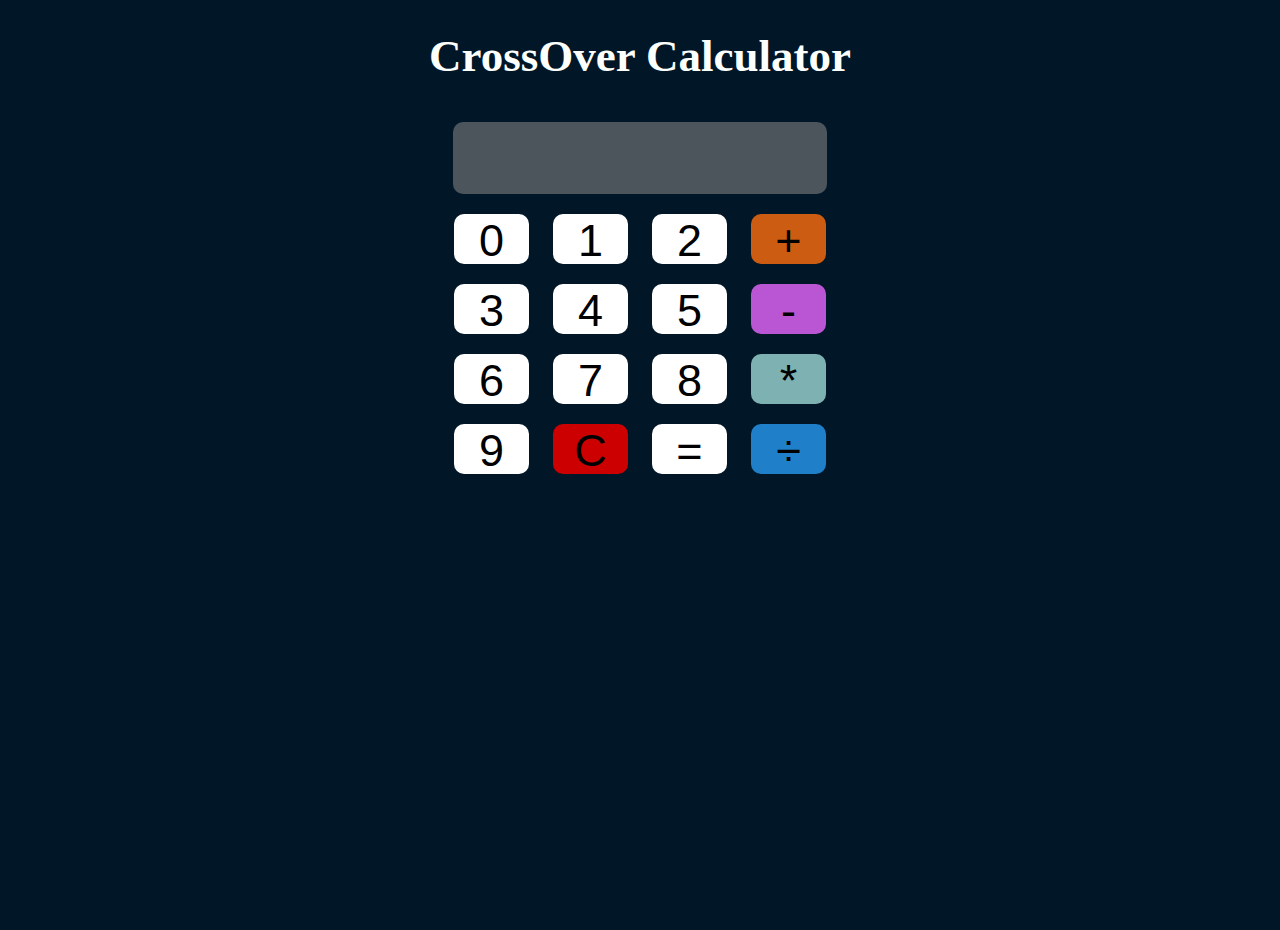
<file: calculator.html>
<!DOCTYPE html>
<html lang="en">
<head>
    <meta charset="UTF-8">
    <meta name="viewport" content="width=device-width, initial-scale=1.0">
    <title>CrossOver Calculator</title>
    <link rel="stylesheet" href="calculator.css".css">
</head>
<body>
    <h1>CrossOver Calculator</h1>
    <form action="" name="clc">
        <input type="text" name="display" style="width: 370px; height: 70px; background-color: #4c555c;color: white;"><br>
        <input class="btn" type="button" value="0" onclick="clc.display.value += '0'">
        <input class="btn" type="button" value="1" onclick="clc.display.value += '1'">
        <input class="btn" type="button" value="2" onclick="clc.display.value += '2'">
        <input class="btn" type="button" value="+" onclick="clc.display.value += '+'" style=" background-color: #cc5c11;"><br>
        <input class="btn" type="button" value="3" onclick="clc.display.value += '3'">
        <input class="btn" type="button" value="4" onclick="clc.display.value += '4'">
        <input class="btn" type="button" value="5" onclick="clc.display.value += '5'">
        <input class="btn" type="button" value="-" onclick="clc.display.value += '-'" style="background-color: #ba55d3;"><br>
        <input class="btn" type="button" value="6" onclick="clc.display.value += '6'">
        <input class="btn" type="button" value="7" onclick="clc.display.value += '7'">
        <input class="btn" type="button" value="8" onclick="clc.display.value += '8'">
        <input class="btn" type="button" value="*" onclick="clc.display.value += '*'" style="background-color: #7db1b2;"><br>
        <input class="btn" type="button" value="9" onclick="clc.display.value += '9'">
        <input class="btn" type="button" value="C" onclick="clc.display.value =''" style="background-color:#cc0000;">
        <input class="btn" type="button" value="=" onclick="clc.display.value =eval(clc.display.value)">
        <input class="btn" type="button" value="&#247;" onclick="clc.display.value += '/'" style="background-color: #1f80c9;">

    </form>
</body>
</html>
</file>
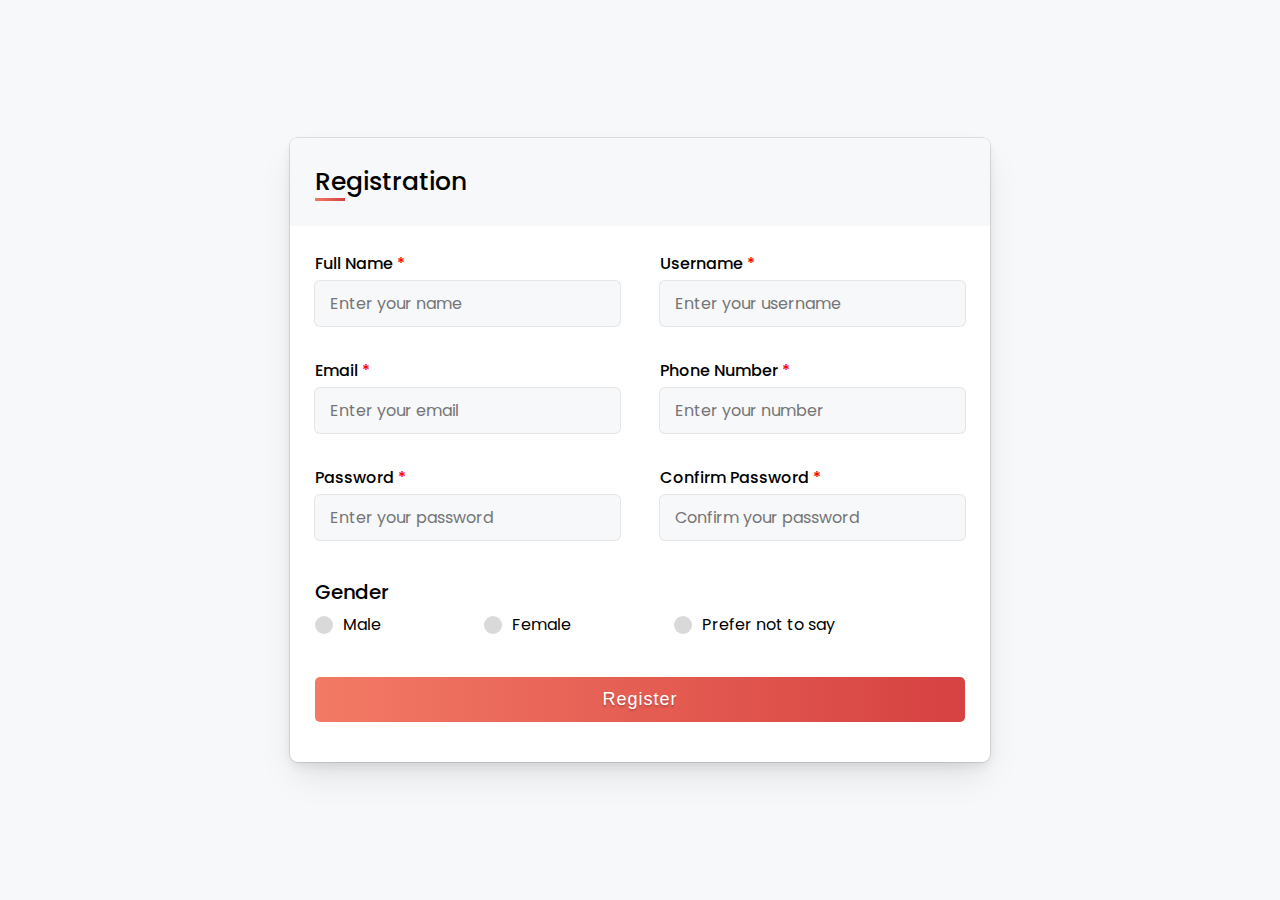
<file: FORM.HTML>
<!DOCTYPE html>
<html lang="en">
    <head>
        <meta charset="UTF-8">
        <meta http-equiv="X-UA-compatible" content="IE=edge">
        <meta name="viewport" content="width=device-width,initials-scale=1.0">
        <title>
            Registration Form
        </title>
        <link rel="stylesheet" href="styleee.css">
    </head>
<body>












<div class="container">
    <div class="title">
        <p>Registration</p>
    </div>

    <form action="#">
        <div class="user_details">
            <div class="input_box">
                <label for="name">Full Name</label>
                <input type="text" id="name" placeholder="Enter your name" required>
            </div>
            <div class="input_box">
                <label for="username">Username</label>
                <input type="text" id="username" placeholder="Enter your username" required>
            </div>
            <div class="input_box">
                <label for="email">Email</label>
                <input type="email" id="email" placeholder="Enter your email" required>
            </div>
            <div class="input_box">
                <label for="phone">Phone Number</label>
                <input type="number" id="phone" placeholder="Enter your number" required>
            </div>
            <div class="input_box">
                <label for="pass">Password</label>
                <input type="password" id="pass" placeholder="Enter your password" required>
            </div>
            <div class="input_box">
                <label for="confirmPass">Confirm Password</label>
                <input type="password" id="confirmPass" placeholder="Confirm your password" required>
            </div>
        </div>
        <div class="gender">
            <span class="gender_title">Gender</span>
            <input type="radio" name="gender" id="radio_1">
            <input type="radio" name="gender" id="radio_2">
            <input type="radio" name="gender" id="radio_3">
 
            <div class="category">
                <label for="radio_1">
                    <span class="dot one"></span>
                    <span>Male</span>
                </label>
                <label for="radio_2">
                    <span class="dot two"></span>
                    <span>Female</span>
                </label>
                <label for="radio_3">
                    <span class="dot three"></span>
                    <span>Prefer not to say</span>
                </label>
            </div>
        </div>
        <div class="reg_btn">
            <input type="submit" value="Register">
        </div>
    </form>
</div>
</body>
</html>
</file>
<file: calculator.css>
body{
    margin: 0px;
    padding: 0px;
    background-color: #011627;
    color: #fdfffc;
    text-align: center;
    background-image: url(https://cdn.pixabay.com/photo/2015/07/02/10/13/sky-828648_960_720.jpg);
    background-position: center;
    background-repeat: no-repeat;
    background-size: cover;
    height: 100vh;
}
h1{
    font-size: 45px;
}

input{
    width: 75px;
    height: 50px;
    font-size: 45px;
    border-radius: 10px;
    margin: 10px;
    background-color: white;
    color: black;
    border-style: none;

}

.btn:hover{
    background-color:yellow;
    cursor: pointer;
}
</file>
<file: styleee.css>
@import url('https://fonts.googleapis.com/css2?family=Poppins:wght@100;200;300;400;500;600;700&display=swap');

*{
    margin: 0;
    padding: 0;
    box-sizing: border-box;
}

body{
    display: flex;
    justify-content: center;
    align-items: center;
    min-height: 100vh;
    background: #f6f8fa;
    font-family: 'Poppins', sans-serif;
}

.container{
    max-width: 700px;
    width: 100%;
    background: #ffffff;
    border-radius: 0.5rem;
    box-shadow: 0px 0px 0px 1px rgba(0, 0, 0, 0.1),
                0px 5px 12px -2px rgba(0, 0, 0, 0.1),
                0px 18px 36px -6px rgba(0, 0, 0, 0.1);
    overflow: hidden;
    margin: 10px;
}

.container .title{
    padding: 25px;
    background: #f6f8fa;
}

.container .title p{
    font-size: 25px;
    font-weight: 500;
    position: relative;
}

.container .title p::before{
    content: "";
    position: absolute;
    bottom: 0;
    left: 0;
    width: 30px;
    height: 3px;
    background: linear-gradient(to right, #F37A65, #D64141);
}

.user_details{
    display: flex;
    justify-content: space-between;
    flex-wrap: wrap;
    gap: 20px;
    padding: 25px;
}

.user_details .input_box{
    width: calc(100% / 2 - 20px);
    margin: 0 0 12px 0;
}

.input_box label{
    font-weight: 500;
    margin-bottom: 5px;
    display: block;
}

.input_box label::after{
    content: " *";
    color: red;
}

.input_box input{
    width: 100%;
    height: 45px;
    border: none;
    outline: none;
    border-radius: 5px;
    font-size: 16px;
    padding-left: 15px;
    box-shadow: 0px 0px 0px 1px rgba(0, 0, 0, 0.1);
    background-color: #f6f8fa;
    font-family: 'Poppins', sans-serif;
    transition: all 120ms ease-out 0s;
}


.input_box input:focus,
.input_box input:valid{
    box-shadow: 0px 0px 0px 2px #AC8ECE;
}

form .gender{
    padding: 0px 25px;
}

.gender .gender_title{
    font-size: 20px;
    font-weight: 500;
}

.gender .category{
    width: 80%;
    display: flex;
    justify-content: space-between;
    margin: 5px 0;
}

.gender .category label{
    display: flex;
    align-items: center;
    cursor: pointer;
}

.gender .category label .dot{
    height: 18px;
    width: 18px;
    background: #d9d9d9;
    border-radius: 50%;
    margin-right: 10px;
    border: 4px solid transparent;
    transition: all 0.3s ease;
}

#radio_1:checked ~ .category label .one,
#radio_2:checked ~ .category label .two,
#radio_3:checked ~ .category label .three{
    border-color: #d9d9d9;
    background: #D64141;
}

.gender input{
    display: none;
}

.reg_btn{
    padding: 25px;
    margin: 15px 0;
}

.reg_btn input{
    height: 45px;
    width: 100%;
    border: none;
    font-size: 18px;
    font-weight: 500;
    cursor: pointer;
    background: linear-gradient(to right, #F37A65, #D64141);
    border-radius: 5px;
    color: #ffffff;
    letter-spacing: 1px;
    text-shadow: 0px 2px 2px rgba(0, 0, 0, 0.2);
}

.reg_btn input:hover{
    background: linear-gradient(to right, #D64141, #F37A65);
}

@media screen and (max-width: 584px){

    .user_details{
        max-height: 340px;
        overflow-y: scroll;
    }

    .user_details::-webkit-scrollbar{
        width: 0;
    }

    .user_details .input_box{
        width: 100%;
    }

    .gender .category{
        width: 100%;
    }

}


@media screen and (max-width: 419px){
    .gender .category{
        flex-direction: column;
    }   
}
</file>
